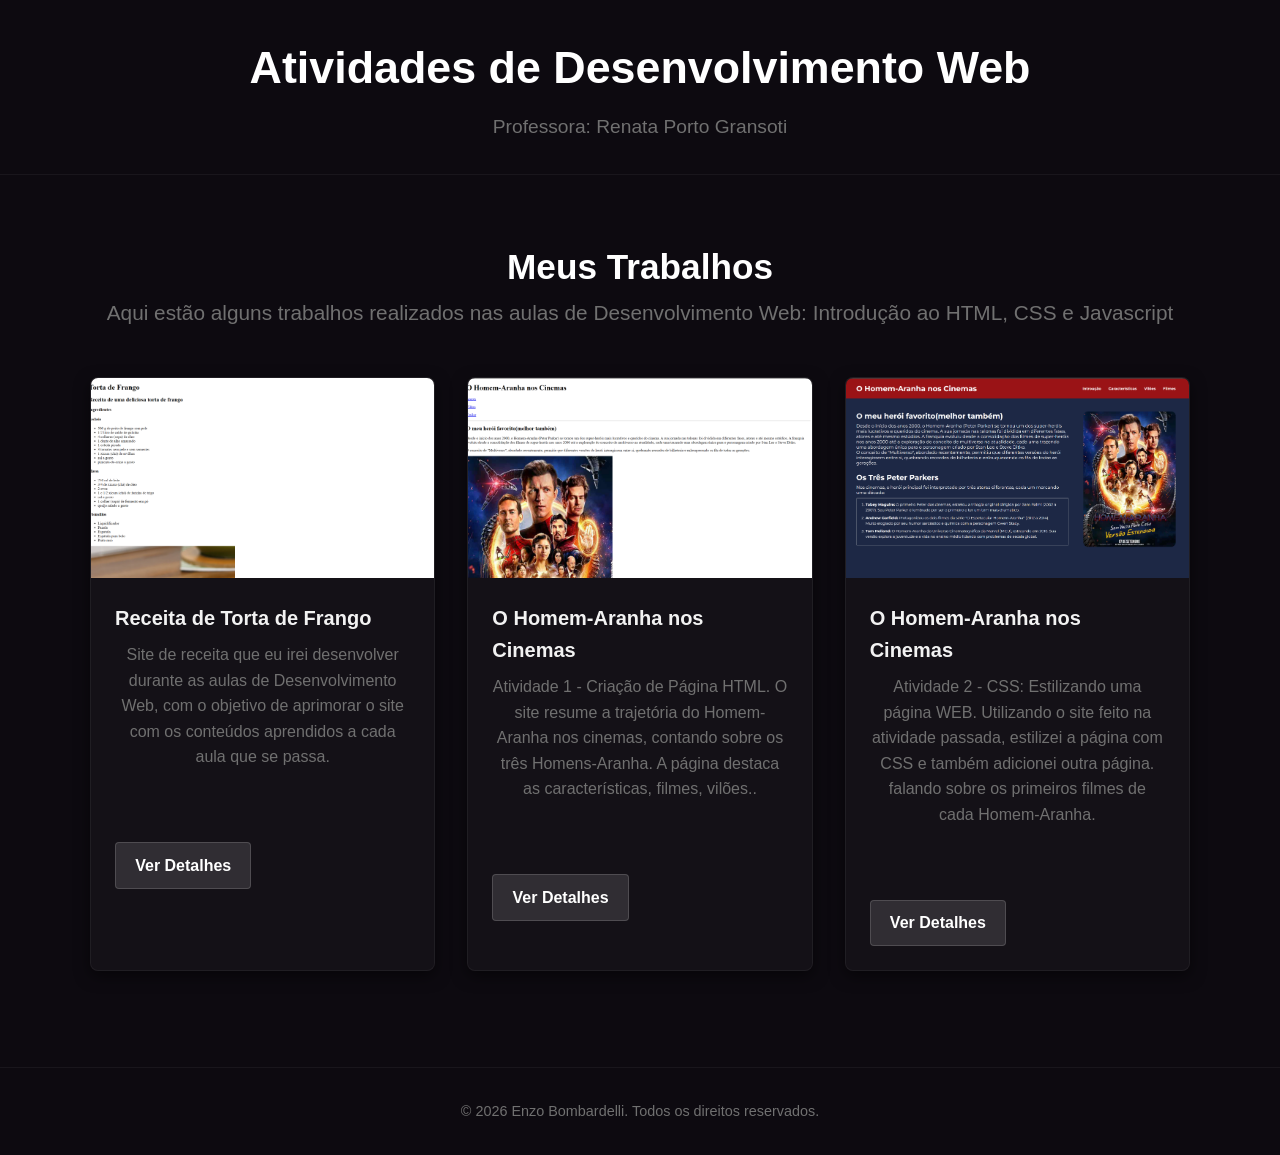
<file: index.html>
<!DOCTYPE html>
<html lang="pt-BR">
<head>
    <meta charset="UTF-8">
    <meta name="viewport" content="width=device-width, initial-scale=1.0">
    <title>Desenvolvimento Web</title>
    <link rel="stylesheet" href="style.css">
</head>
<body>
    <header>
        <div class="container">
            <h1>Atividades de Desenvolvimento Web</h1>
            <p>Professora: Renata Porto Gransoti</p>
        </div>
    </header>
    
    <main class="container">
        <section class="projects">
            <h2>Meus Trabalhos</h2>
            <p>Aqui estão alguns trabalhos realizados nas aulas de Desenvolvimento Web: Introdução ao HTML, CSS e Javascript</p>
            <div class="project-grid">
                
                <article class="project-card">
                    <img src="Imagens/TrabalhoReceita.png" alt="Capa do Trabalho 1">
                    <h3>Receita de Torta de Frango</h3>
                    <p>Site de receita que eu irei desenvolver durante as aulas de Desenvolvimento Web, com o objetivo de aprimorar o site com os conteúdos aprendidos a cada aula que se passa.</p>
                    <a href="Receita/receita.html" target="_blank" class="btn">Ver Detalhes</a>
                </article>
                
                <article class="project-card">
                    <img src="Imagens/TrabalhoHomeAranhaHTML.png" alt="Capa do Trabalho 2">
                    <h3>O Homem-Aranha nos Cinemas</h3>
                    <p>Atividade 1 - Criação de Página HTML. O site resume a trajetória do Homem-Aranha nos cinemas, contando sobre os três Homens-Aranha. A página destaca as características, filmes, vilões..</p>
                    <a href="Atividade1/index.html" target="_blank" class="btn">Ver Detalhes</a>
                </article>

                <article class="project-card">
                    <img src="Imagens/TrabalhoHomeAranhaHTMLeCSS.png" alt="Capa do Trabalho 3">
                    <h3>O Homem-Aranha nos Cinemas</h3>
                    <p>Atividade 2 - CSS: Estilizando uma página WEB. Utilizando o site feito na atividade passada, estilizei a página com CSS e também adicionei outra página. falando sobre os primeiros filmes de cada Homem-Aranha.</p>
                    <a href="Atividade 2/index.html" target="_blank" class="btn">Ver Detalhes</a>
                </article>

            </div>
        </section>
    </main>

    <footer>
        <div class="container">
            <p>&copy; 2026 Enzo Bombardelli. Todos os direitos reservados.</p>
        </div>
    </footer>
</body>
</html>
</file>
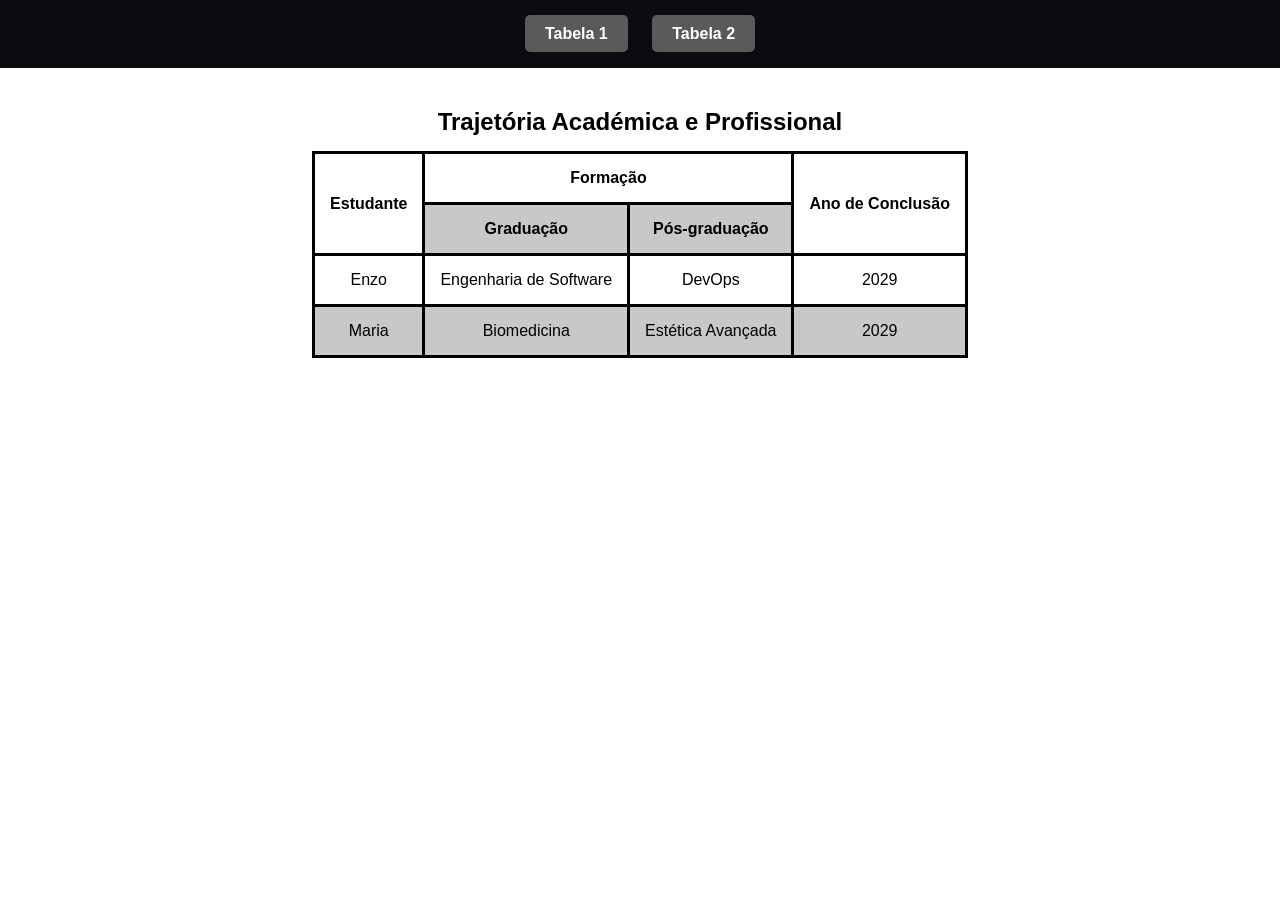
<file: Atividade 4/tabela1.html>
<!DOCTYPE html>
<html lang="pt-PT">
<head>
    <meta charset="UTF-8">
    <meta name="viewport" content="width=device-width, initial-scale=1.0">
    <title>Tabela 1</title>
    <link rel="stylesheet" href="tabela1.css">
</head>
<body>
    <header>
        <nav>
            <a href="tabela1.html">Tabela 1</a>
            <a href="tabela2.html">Tabela 2</a>
        </nav>
    </header>
    <table class="tabela-1">
        <caption>Trajetória Académica e Profissional</caption>
        <thead>
            <tr>
                <th rowspan="2">Estudante</th>
                <th colspan="2">Formação</th>
                <th rowspan="2">Ano de Conclusão</th>
            </tr>
            <tr>
                <th>Graduação</th>
                <th>Pós-graduação</th>
            </tr>
        </thead>
        <tbody>
            <tr>
                <td>Enzo</td>
                <td>Engenharia de Software</td>
                <td>DevOps</td>
                <td>2029</td>
            </tr>
            <tr>
                <td>Maria</td>
                <td>Biomedicina</td>
                <td>Estética Avançada</td>
                <td>2029</td>
            </tr>
        </tbody>
    </table>

</body>
</html>
</file>
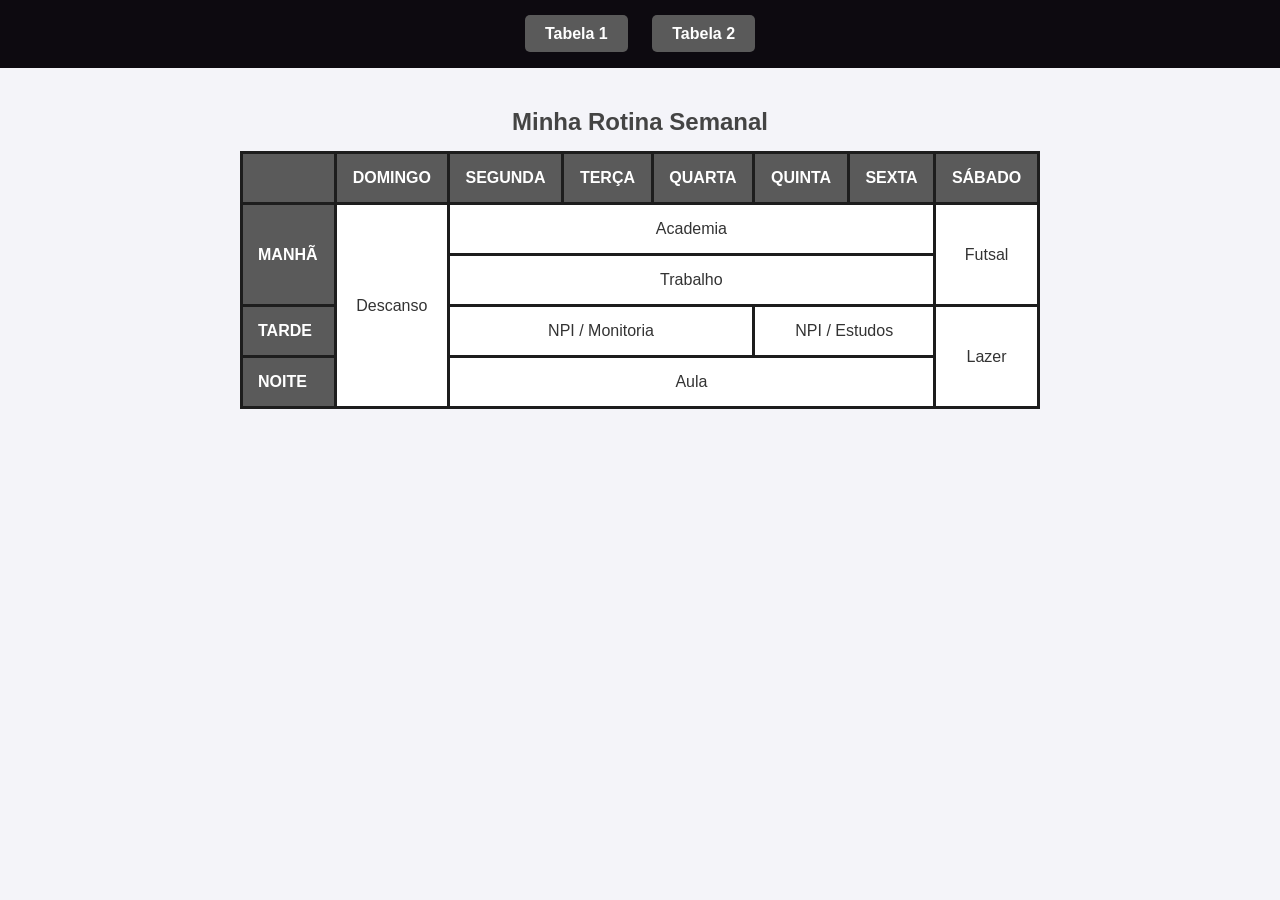
<file: Atividade 4/tabela2.html>
<!DOCTYPE html>
<html lang="pt-BR">
<head>
    <meta charset="UTF-8">
    <meta name="viewport" content="width=device-width, initial-scale=1.0">
    <title>Tabela 2</title>
    <link rel="stylesheet" href="tabela2.css">
</head>
<body>
    <header>
        <nav>
            <a href="tabela1.html">Tabela 1</a>
            <a href="tabela2.html">Tabela 2</a>
        </nav>
    </header>
    <table class="tabela">
        <caption>Minha Rotina Semanal</caption>
        <thead>
            <tr>
                <th></th>
                <th>DOMINGO</th>
                <th>SEGUNDA</th>
                <th>TERÇA</th>
                <th>QUARTA</th>
                <th>QUINTA</th>
                <th>SEXTA</th>
                <th>SÁBADO</th>
            </tr>
        </thead>
        <tbody>
            <tr>
                <th class="periodo" rowspan="2">MANHÃ</th>
                <td rowspan="6">Descanso</td>
                <td colspan="5">Academia</td>
                <td rowspan="2">Futsal</td>
            </tr>
            <tr>
                <td colspan="5">Trabalho</td>
            </tr>
            <tr>
                <th class="periodo" rowspan="1">TARDE</th>
                <td colspan="3" rowspan="1">NPI / Monitoria</td>
                <td colspan="2" rowspan="1">NPI / Estudos</td> 
                <td rowspan="2">Lazer</td>
            </tr>
            <tr>
                <th class="periodo" rowspan="1">NOITE</th>
                <td colspan="5">Aula</td>
            </tr>
        </tbody>
    </table>

</body>
</html>
</file>
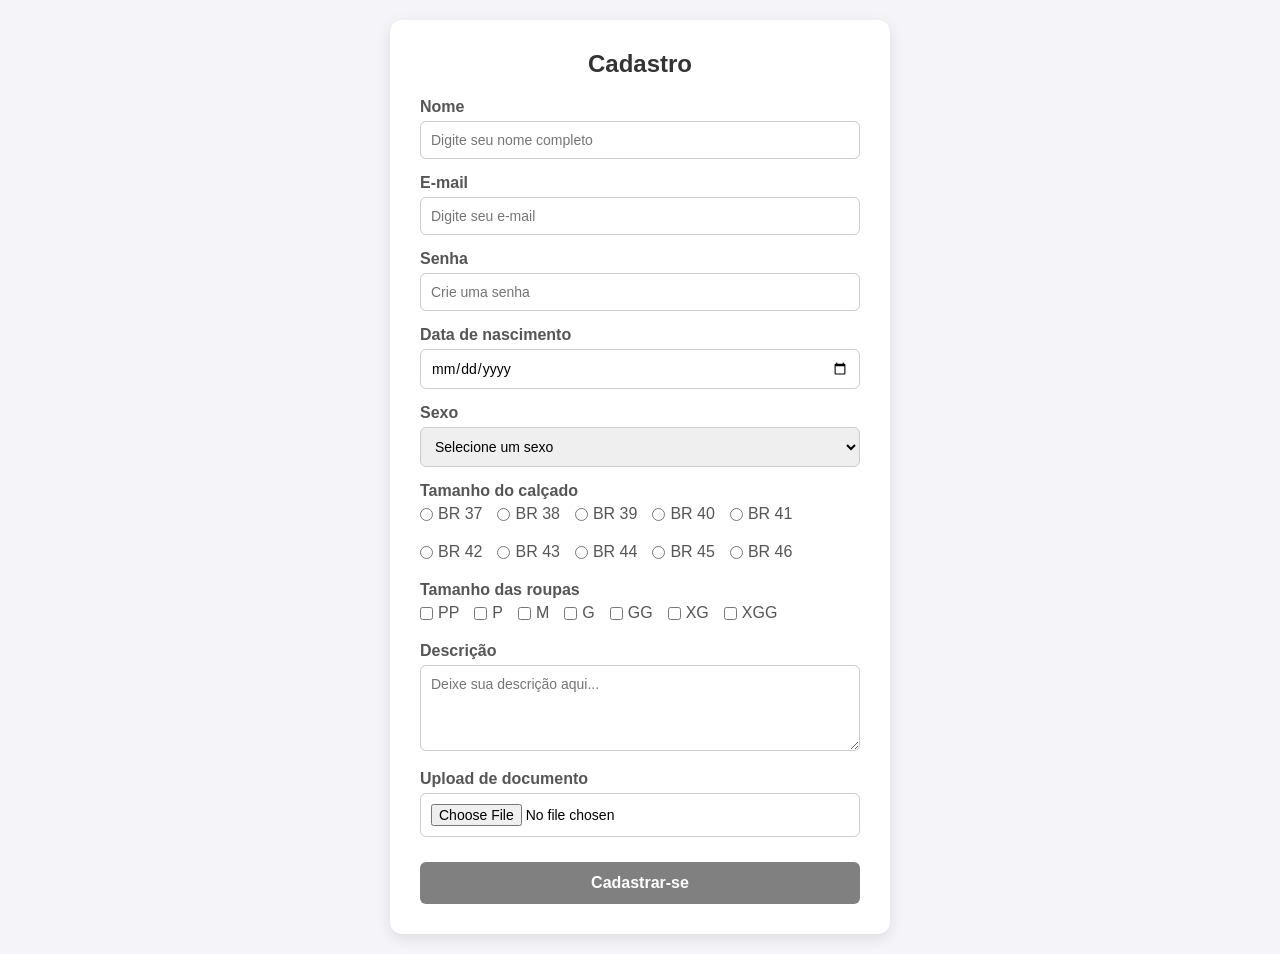
<file: Atividade 5/formulario.html>
<!DOCTYPE html>
<html lang="pt-BR">
<head>
    <meta charset="UTF-8">
    <meta name="viewport" content="width=device-width, initial-scale=1.0">
    <title>Atividade 5 - Formulário</title>

    <style>
        * {
            margin: 0;
            padding: 0;
            box-sizing: border-box;
            font-family: Arial, sans-serif;
        }

        body {
            display: flex;
            justify-content: center;
            align-items: center;
            min-height: 100vh;
            background-color: #f4f4f9;
            padding: 20px;
        }

        .ConteinerFormulario {
            background-color: #ffffff;
            width: 100%;
            max-width: 500px;
            padding: 30px;
            border-radius: 12px;
            box-shadow: 0 4px 15px rgba(0, 0, 0, 0.1);
        }

        .ConteinerFormulario h2 {
            text-align: center;
            margin-bottom: 20px;
            color: #333;
        }

        .GrupoFormulario {
            margin-bottom: 15px;
        }

        label {
            display: block;
            margin-bottom: 5px;
            font-weight: bold;
            color: #555;
        }

        input[type="text"],
        input[type="email"],
        input[type="password"],
        input[type="date"],
        select,
        textarea,
        input[type="file"] {
            width: 100%;
            padding: 10px;
            border: 1px solid #ccc;
            border-radius: 6px;
            font-size: 14px;
            transition: all 0.3s ease;
        }

        input:focus,
        select:focus,
        textarea:focus {
            outline: none;
            background-color: rgb(175 175 175);
            border-color: rgb(100 100 100);
        }

        .GrupoRadio, .GrupoCheckbox {
            display: flex;
            gap: 15px;
            flex-wrap: wrap;
            margin-top: 5px;
        }

        .GrupoRadio label, .GrupoCheckbox label {
            font-weight: normal;
            display: flex;
            align-items: center;
            gap: 5px;
        }

        .BotaoEnviar {
            width: 100%;
            padding: 12px;
            background-color: grey;
            color: #fff;
            border: none;
            border-radius: 6px;
            font-size: 16px;
            font-weight: bold;
            cursor: pointer;
            transition: background-color 0.3s ease;
            margin-top: 10px;
        }

        .BotaoEnviar:hover {
            background-color: green;
            color: white;
        }

        @media (max-width: 480px) {
            .ConteinerFormulario {
                padding: 20px;
            }
        }
    </style>

</head>
<body>

    <div class="ConteinerFormulario">
        <h2>Cadastro</h2>
        <form action="#" method="POST" enctype="multipart/form-data">
            
            <div class="GrupoFormulario">
                <label for="Nome">Nome</label>
                <input type="text" id="Nome" name="Nome" placeholder="Digite seu nome completo" required>
            </div>

            <div class="GrupoFormulario">
                <label for="Email">E-mail</label>
                <input type="email" id="Email" name="Email" placeholder="Digite seu e-mail" required>
            </div>

            <div class="GrupoFormulario">
                <label for="Senha">Senha</label>
                <input type="password" id="Senha" name="Senha" placeholder="Crie uma senha" required>
            </div>

            <div class="GrupoFormulario">
                <label for="DataNascimento">Data de nascimento</label>
                <input type="date" id="DataNascimento" name="DataNascimento" required>
            </div>

            <div class="GrupoFormulario">
                <label for="Sexo">Sexo</label>
                <select id="Sexo" name="Sexo" required>
                    <option value="" disabled selected>Selecione um sexo</option>
                    <option value="Masculino">Masculino</option>
                    <option value="Feminino">Feminino</option>
                </select>
            </div>

            <div class="GrupoFormulario">
                <label>Tamanho do calçado</label>
                <div class="GrupoRadio">
                    <label><input type="radio" name="Calcado" value="37" required> BR 37</label>
                    <label><input type="radio" name="Calcado" value="38" required> BR 38</label>
                    <label><input type="radio" name="Calcado" value="39" required> BR 39</label>
                    <label><input type="radio" name="Calcado" value="40" required> BR 40</label>
                    <label><input type="radio" name="Calcado" value="41" required> BR 41</label>
                    <label><input type="radio" name="Calcado" value="42" required> BR 42</label>
                    <label><input type="radio" name="Calcado" value="43" required> BR 43</label>
                    <label><input type="radio" name="Calcado" value="44" required> BR 44</label>
                    <label><input type="radio" name="Calcado" value="45" required> BR 45</label>
                    <label><input type="radio" name="Calcado" value="46" required> BR 46</label>
                </div>
            </div>

            <div class="GrupoFormulario">
                <label>Tamanho das roupas</label>
                <div class="GrupoCheckbox">
                    <label><input type="checkbox" name="Roupas" value="PP"> PP</label>
                    <label><input type="checkbox" name="Roupas" value="P"> P</label>
                    <label><input type="checkbox" name="Roupas" value="M"> M</label>
                    <label><input type="checkbox" name="Roupas" value="G"> G</label>
                    <label><input type="checkbox" name="Roupas" value="GG"> GG</label>
                    <label><input type="checkbox" name="Roupas" value="XG"> XG</label>
                    <label><input type="checkbox" name="Roupas" value="XGG"> XGG</label>
                </div>
            </div>

            <div class="GrupoFormulario">
                <label for="Descricao">Descrição</label>
                <textarea id="Descricao" name="Descricao" rows="4" placeholder="Deixe sua descrição aqui..."></textarea>
            </div>

            <div class="GrupoFormulario">
                <label for="Foto">Upload de documento</label>
                <input type="file" id="Foto" name="Foto" accept="image/*">
            </div>

            <button type="submit" class="BotaoEnviar">Cadastrar-se</button>
        </form>
    </div>

</body>
</html>
</file>
<file: style.css>
/* Geral */
* {
    margin: 0;
    padding: 0;
    box-sizing: border-box;
}

body {
    font-family: 'Segoe UI', Tahoma, Geneva, Verdana, sans-serif;
    line-height: 1.6;
    background-color: rgb(13, 10, 16);
    color: #f2f2f2; 
}

.container {
    width: 90%;
    max-width: 1100px;
    margin: 0 auto;
}

/* Cabeçalho */
header {
    background-color: rgb(13, 10, 16);
    color: #ffffff;
    padding: 2rem 0;
    justify-content: center;
    text-align: center;
    border-bottom: 1px solid rgba(255, 255, 255, 0.05);
}

header h1 {
    font-size: 2.8rem;
    margin-bottom: 0.5rem;
}

header p {
    font-size: 1.2rem;
    color: #707070;
}

/* Projetos */
main {
    padding: 4rem 0;
}

.projects h2 {
    text-align: center;
    font-size: 2.2rem;
    color: #ffffff;
}

.projects p {
    text-align: center;
    font-size: 1.3rem;
    margin-bottom: 3rem;
    color: #707070;
}

.project-grid {
    display: grid;
    grid-template-columns: repeat(auto-fit, minmax(300px, 1fr));
    gap: 2rem;
}

/* Trabalhos */
.project-card {
    background: rgba(255, 255, 255, 0.03);
    border: 1px solid rgba(255, 255, 255, 0.05);
    border-radius: 8px;
    overflow: hidden;
    box-shadow: 0 5px 15px rgba(0, 0, 0, 0.5);
    transition: transform 0.3s ease, box-shadow 0.3s ease, border-color 0.3s ease;
}

.project-card:hover {
    transform: translateY(-8px);
    box-shadow: 0 10px 20px rgba(0, 0, 0, 0.8);
    border-color: rgba(255, 255, 255, 0.15);
}

.project-card img {
    width: 100%;
    height: 200px;
    object-fit: cover;
    display: block;
    transition: filter 0.3s ease;
}

.project-card h3 {
    padding: 1.5rem 1.5rem 0.5rem;
    font-size: 1.25rem;
    color: #f2f2f2;
}

.project-card p {
    padding: 0 1.5rem 1.5rem;
    color: #707070;
    font-size: 1rem;
}

/* Botões */
.btn {
    display: inline-block;
    margin: 0 1.5rem 1.5rem;
    padding: 0.6rem 1.2rem;
    background-color: rgba(255, 255, 255, 0.12);
    color: #ffffff;
    text-decoration: none;
    border-radius: 4px;
    font-weight: bold;
    border: 1px solid rgba(255, 255, 255, 0.15);
    transition: background 0.3s, border-color 0.3s, transform 0.3s;
}

.btn:hover {
    background-color: rgba(255, 255, 255, 0.3);
    border-color: rgba(255, 255, 255, 0.5);
    transform: scale(1.05);
}

/* Rodapé */
footer {
    background-color: rgb(13, 10, 16);
    border-top: 1px solid rgba(255, 255, 255, 0.05);
    color: #707070;
    text-align: center;
    padding: 2rem 0;
    margin-top: 2rem;
}

footer p {
    font-size: 0.9rem;
}
</file>
<file: Atividade 4/tabela1.css>
header {
    width: 100%;
    background-color: rgb(13, 10, 16);
    padding: 25px 0;
    margin-bottom: 30px;
    text-align: center;
    position: absolute;
    top: 0;
    left: 0;
}

nav a {
    color: white;
    text-decoration: none;
    font-weight: bold;
    font-family: Arial, sans-serif;
    padding: 10px 20px;
    margin: 0 10px;
    background-color: rgb(90, 90, 90);
    border-radius: 5px;
    transition: background-color 0.3s;
}

nav a:hover {
    background-color: rgb(60, 60, 60);
}

body {
    font-family: Arial, sans-serif;
    display: flex;
    justify-content: center;
    padding-top: 100px;
}

caption {
    font-size: 1.5em;
    font-weight: bold;
    margin-bottom: 15px;
}

table {
    border: 3px solid black;
    border-collapse: collapse;
}

th, td {
    border: 3px solid black;
    padding: 15px;
    text-align: center;
}

tr:nth-child(even) {
    background-color: rgb(200, 200, 200);
}
</file>
<file: Atividade 4/tabela2.css>
header {
    width: 100%;
    background-color: rgb(13, 10, 16);
    padding: 25px 0;
    margin-bottom: 30px;
    text-align: center;
    position: absolute;
    top: 0;
    left: 0;
}

nav a {
    color: white;
    text-decoration: none;
    font-weight: bold;
    font-family: Arial, sans-serif;
    padding: 10px 20px;
    margin: 0 10px;
    background-color: rgb(90, 90, 90);
    border-radius: 5px;
    transition: background-color 0.3s;
}

nav a:hover {
    background-color: rgb(60, 60, 60);
}

body {
    font-family: Arial, sans-serif;
    background-color: #f4f4f9;
    color: #333;
    padding: 20px;
    display: flex;
    flex-direction: column;
    align-items: center;
}

table {
    border-collapse: collapse;
    width: 90%;
    max-width: 800px;
    margin-top: 80px;
    margin-bottom: 20px;
    text-align: center;
}

caption {
    font-size: 1.5em;
    font-weight: bold;
    margin-bottom: 15px;
    color: #444;
}

th, td {
    border: 3px solid #1d1d1d;
    padding: 15px;
}

.tabela th {
    background-color: rgb(90, 90, 90);
    color: #ffffff;
}

.tabela td {
    background-color: #ffffff;
    color: #333333;
}

.tabela th.periodo {
    background-color: rgb(90, 90, 90);
    color: white;
    text-align: left;
}

tbody tr:hover td {
    background-color: #f1f2f6;
}
</file>
